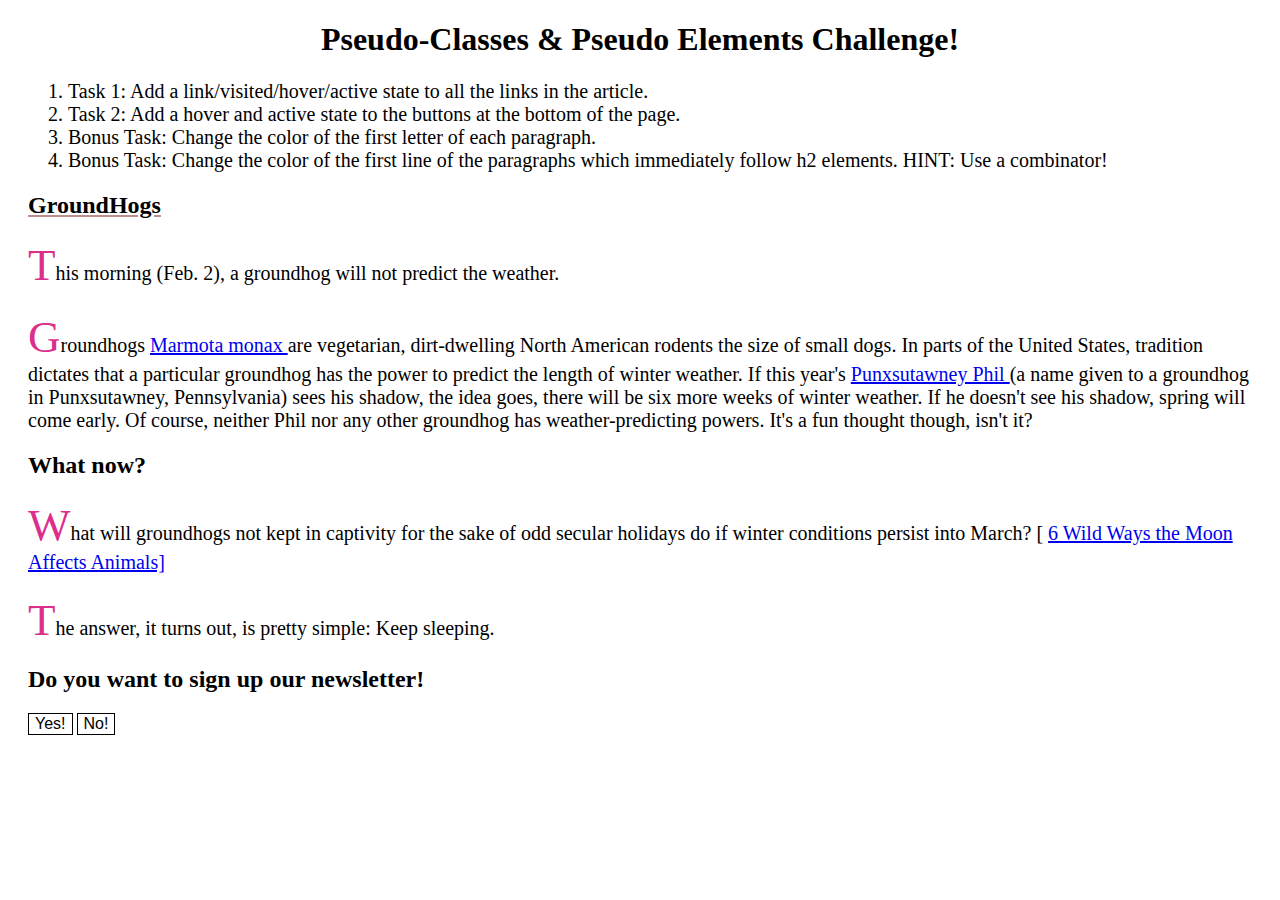
<file: ale/index.html>
<!DOCTYPE html>
<html lang="en">

<head>
  <meta charset="UTF-8">
  <meta name="viewport" content="width=device-width, initial-scale=1.0">
  <meta http-equiv="X-UA-Compatible" content="ie=edge">
  <link rel="stylesheet" href="main.css">
  <title>Document</title>
</head>

<body>
  <header>
    <h1>Pseudo-Classes & Pseudo Elements Challenge!</h1>
  </header>

  <main>
    <ol>
      <li>Task 1: Add a link/visited/hover/active state to all the links in the article.</li>
      <li>Task 2: Add a hover and active state to the buttons at the bottom of the page.</li>
      <li>Bonus Task: Change the color of the first letter of each paragraph.
      </li>
      <li>Bonus Task: Change the color of the first line of the paragraphs which immediately follow h2 elements. HINT: Use a combinator!</li>
    </ol>

    <h2>GroundHogs</h2>
    

    <p>This morning (Feb. 2), a groundhog will not predict the weather.</p>

    <p>Groundhogs
      <a href="https://en.wikipedia.org/wiki/Groundhog" class="marmota">Marmota monax
      </a> are vegetarian, dirt-dwelling North American rodents the size of small dogs. In parts of the United
      States, tradition dictates that a particular groundhog has the power to predict the length of winter weather. If this
      year's
      <a href="https://en.wikipedia.org/wiki/Punxsutawney_Phil" class="marmota">Punxsutawney Phil
      </a> (a name given to a groundhog in Punxsutawney, Pennsylvania) sees his shadow, the idea goes, there
      will be six more weeks of winter weather. If he doesn't see his shadow, spring will come early. Of course, neither
      Phil nor any other groundhog has weather-predicting powers. It's a fun thought though, isn't it?
    </p>

    <h2>What now?</h2>

    <p>What will groundhogs not kept in captivity for the sake of odd secular holidays do if winter conditions persist into
      March? [
      <a href="https://www.livescience.com/37928-ways-the-moon-affects-animals.html">6 Wild Ways the Moon Affects Animals]
      </a>
    </p>

    <p>The answer, it turns out, is pretty simple: Keep sleeping.</p>

    <h2>Do you want to sign up our newsletter!</h2>
    <button>Yes!</button>
    <button>No!</button>



  </main>
</body>

</html>
</file>
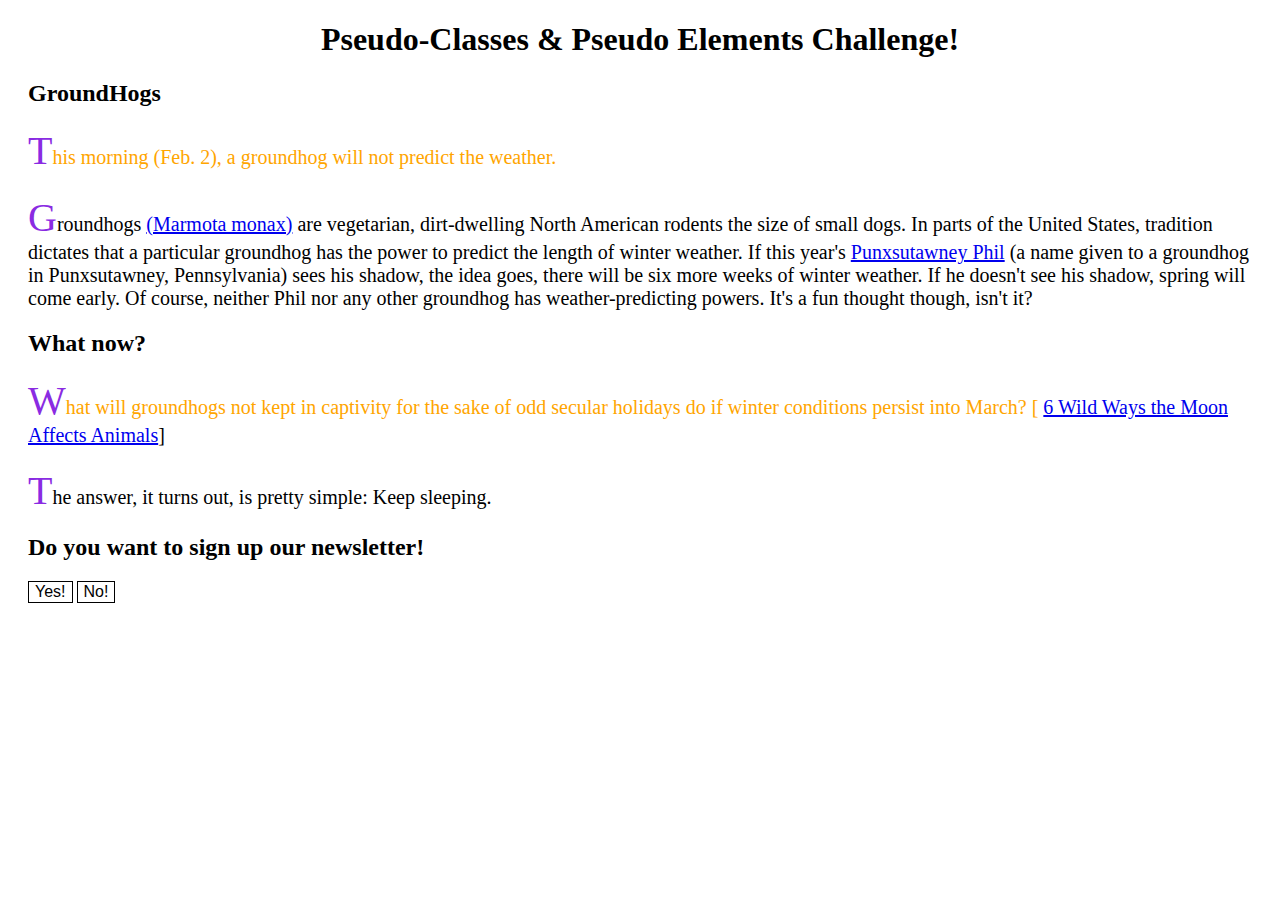
<file: andrea/index.html>
<!DOCTYPE html>
<html lang="en">

<head>
  <meta charset="UTF-8">
  <meta name="viewport" content="width=device-width, initial-scale=1.0">
  <meta http-equiv="X-UA-Compatible" content="ie=edge">
  <link rel="stylesheet" href="main.css">
  <title>Document</title>
</head>

<body>
  <header>
    <h1>Pseudo-Classes & Pseudo Elements Challenge!</h1>
  </header>

  <main>
   
    <h2>GroundHogs</h2>

    <p>This morning (Feb. 2), a groundhog will not predict the weather.</p>

    <p>Groundhogs
      <a href="#">(Marmota monax)</a> are vegetarian, dirt-dwelling North American rodents the size of small dogs. In parts of the United
      States, tradition dictates that a particular groundhog has the power to predict the length of winter weather. If this
      year's
      <a href="#">Punxsutawney Phil</a> (a name given to a groundhog in Punxsutawney, Pennsylvania) sees his shadow, the idea goes, there
      will be six more weeks of winter weather. If he doesn't see his shadow, spring will come early. Of course, neither
      Phil nor any other groundhog has weather-predicting powers. It's a fun thought though, isn't it?</p>

    <h2>What now?</h2>

    <p>What will groundhogs not kept in captivity for the sake of odd secular holidays do if winter conditions persist into
      March? [
      <a href="#">6 Wild Ways the Moon Affects Animals</a>]</p>

    <p>The answer, it turns out, is pretty simple: Keep sleeping.</p>

    <h2>Do you want to sign up our newsletter!</h2>
    <button>Yes!</button>
    <button>No!</button>



  </main>
</body>

</html>
</file>
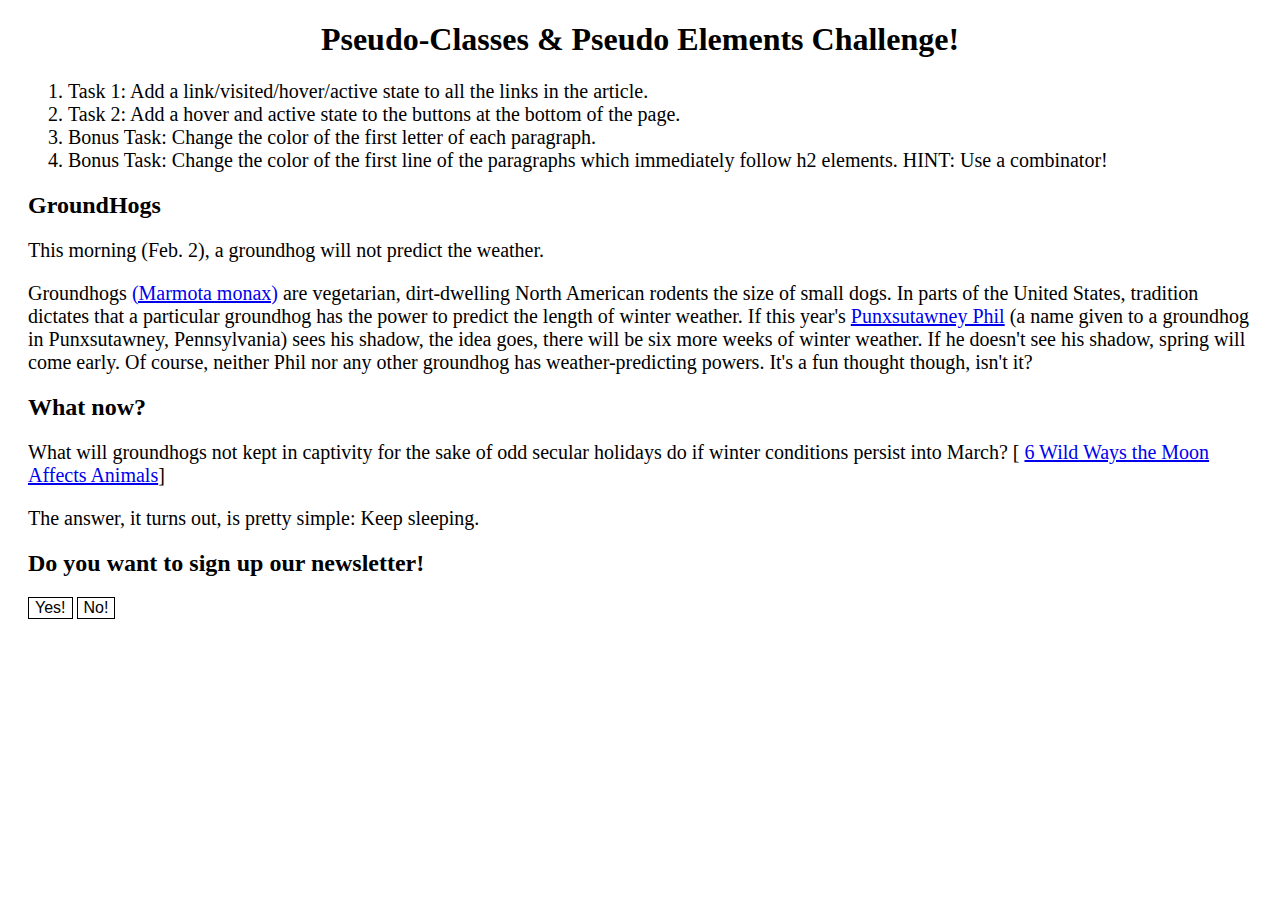
<file: daniel/index.html>
<!DOCTYPE html>
<html lang="en">

<head>
  <meta charset="UTF-8">
  <meta name="viewport" content="width=device-width, initial-scale=1.0">
  <meta http-equiv="X-UA-Compatible" content="ie=edge">
  <link rel="stylesheet" href="main.css">
  <title>Document</title>
</head>

<body>
  <header>
    <h1>Pseudo-Classes & Pseudo Elements Challenge!</h1>
  </header>

  <main>
    <ol>
      <li>Task 1: Add a link/visited/hover/active state to all the links in the article.</li>
      <li>Task 2: Add a hover and active state to the buttons at the bottom of the page.</li>
      <li>Bonus Task: Change the color of the first letter of each paragraph.
      </li>
      <li>Bonus Task: Change the color of the first line of the paragraphs which immediately follow h2 elements. HINT: Use a combinator!</li>
    </ol>

    <h2>GroundHogs</h2>

    <p>This morning (Feb. 2), a groundhog will not predict the weather.</p>

    <p>Groundhogs
      <a href="#">(Marmota monax)</a> are vegetarian, dirt-dwelling North American rodents the size of small dogs. In parts of the United
      States, tradition dictates that a particular groundhog has the power to predict the length of winter weather. If this
      year's
      <a href="#">Punxsutawney Phil</a> (a name given to a groundhog in Punxsutawney, Pennsylvania) sees his shadow, the idea goes, there
      will be six more weeks of winter weather. If he doesn't see his shadow, spring will come early. Of course, neither
      Phil nor any other groundhog has weather-predicting powers. It's a fun thought though, isn't it?</p>

    <h2>What now?</h2>

    <p>What will groundhogs not kept in captivity for the sake of odd secular holidays do if winter conditions persist into
      March? [
      <a href="#">6 Wild Ways the Moon Affects Animals</a>]</p>

    <p>The answer, it turns out, is pretty simple: Keep sleeping.</p>

    <h2>Do you want to sign up our newsletter!</h2>
    <button>Yes!</button>
    <button>No!</button>



  </main>
</body>

</html>
</file>
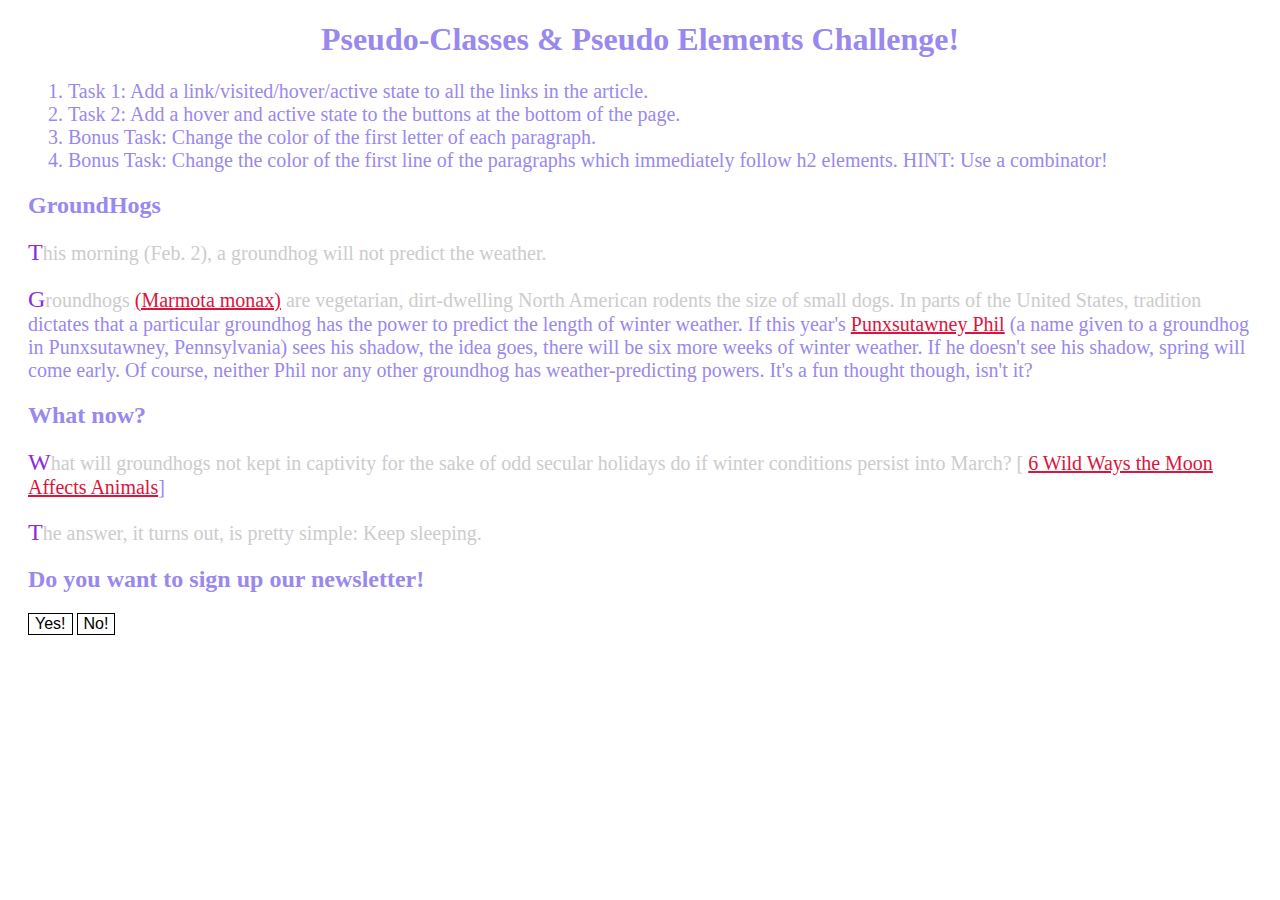
<file: edgar/index.html>
<!DOCTYPE html>
<html lang="en">

<head>
  <meta charset="UTF-8">
  <meta name="viewport" content="width=device-width, initial-scale=1.0">
  <meta http-equiv="X-UA-Compatible" content="ie=edge">
  <link rel="stylesheet" href="main.css">
  <title>Document</title>
</head>

<body>
  <header>
    <h1>Pseudo-Classes & Pseudo Elements Challenge!</h1>
  </header>

  <main>
    <ol>
      <li>Task 1: Add a link/visited/hover/active state to all the links in the article.</li>
      <li>Task 2: Add a hover and active state to the buttons at the bottom of the page.</li>
      <li>Bonus Task: Change the color of the first letter of each paragraph.
      </li>
      <li>Bonus Task: Change the color of the first line of the paragraphs which immediately follow h2 elements. HINT: Use a combinator!</li>
    </ol>


    <h2>GroundHogs</h2>

    <p>This morning (Feb. 2), a groundhog will not predict the weather.</p>

    <p>Groundhogs
      <a href="#">(Marmota monax)</a> are vegetarian, dirt-dwelling North American rodents the size of small dogs. In parts of the United
      States, tradition dictates that a particular groundhog has the power to predict the length of winter weather. If this
      year's
      <a href="#">Punxsutawney Phil</a> (a name given to a groundhog in Punxsutawney, Pennsylvania) sees his shadow, the idea goes, there
      will be six more weeks of winter weather. If he doesn't see his shadow, spring will come early. Of course, neither
      Phil nor any other groundhog has weather-predicting powers. It's a fun thought though, isn't it?</p>

    <h2>What now?</h2>

    <p>What will groundhogs not kept in captivity for the sake of odd secular holidays do if winter conditions persist into
      March? [
      <a href="#">6 Wild Ways the Moon Affects Animals</a>]</p>

    <p>The answer, it turns out, is pretty simple: Keep sleeping.</p>

    <h2>Do you want to sign up our newsletter!</h2>
    <button type="button">Yes!</button>
    <button type="button">No!</button>

  </main>
</body>

</html>
</file>
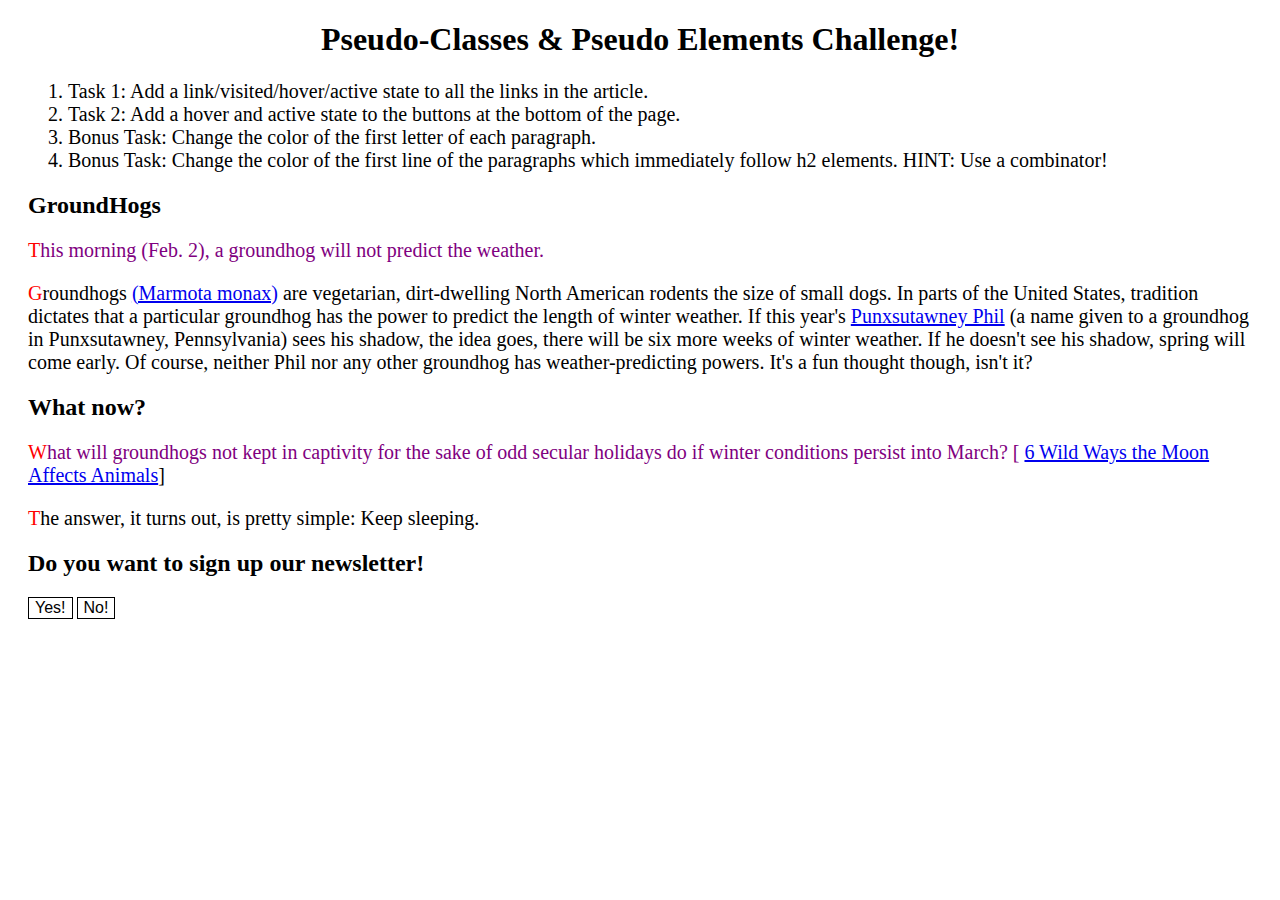
<file: Lena19/index.html>
<!DOCTYPE html>
<html lang="en">

<head>
  <meta charset="UTF-8">
  <meta name="viewport" content="width=device-width, initial-scale=1.0">
  <meta http-equiv="X-UA-Compatible" content="ie=edge">
  <link rel="stylesheet" href="main.css">
  <title>Document</title>
</head>

<body>
  <header>
    <h1>Pseudo-Classes & Pseudo Elements Challenge!</h1>
  </header>

  <main>
    <ol>
      <li>Task 1: Add a link/visited/hover/active state to all the links in the article.</li>
      <li>Task 2: Add a hover and active state to the buttons at the bottom of the page.</li>
      <li>Bonus Task: Change the color of the first letter of each paragraph.
      </li>
      <li>Bonus Task: Change the color of the first line of the paragraphs which immediately follow h2 elements. HINT:
        Use a combinator!</li>
    </ol>

    <h2>GroundHogs</h2>

    <p>This morning (Feb. 2), a groundhog will not predict the weather.</p>

    <p>Groundhogs
      <a href="#">(Marmota monax)</a> are vegetarian, dirt-dwelling North American rodents the size of small dogs. In
      parts of the United
      States, tradition dictates that a particular groundhog has the power to predict the length of winter weather. If
      this
      year's
      <a href="#">Punxsutawney Phil</a> (a name given to a groundhog in Punxsutawney, Pennsylvania) sees his shadow, the
      idea goes, there
      will be six more weeks of winter weather. If he doesn't see his shadow, spring will come early. Of course, neither
      Phil nor any other groundhog has weather-predicting powers. It's a fun thought though, isn't it?</p>

    <h2>What now?</h2>

    <p>What will groundhogs not kept in captivity for the sake of odd secular holidays do if winter conditions persist
      into
      March? [
      <a href="#">6 Wild Ways the Moon Affects Animals</a>]</p>

    <p>The answer, it turns out, is pretty simple: Keep sleeping.</p>

    <h2>Do you want to sign up our newsletter!</h2>
    <button>Yes!</button>
    <button>No!</button>



  </main>
</body>

</html>
</file>
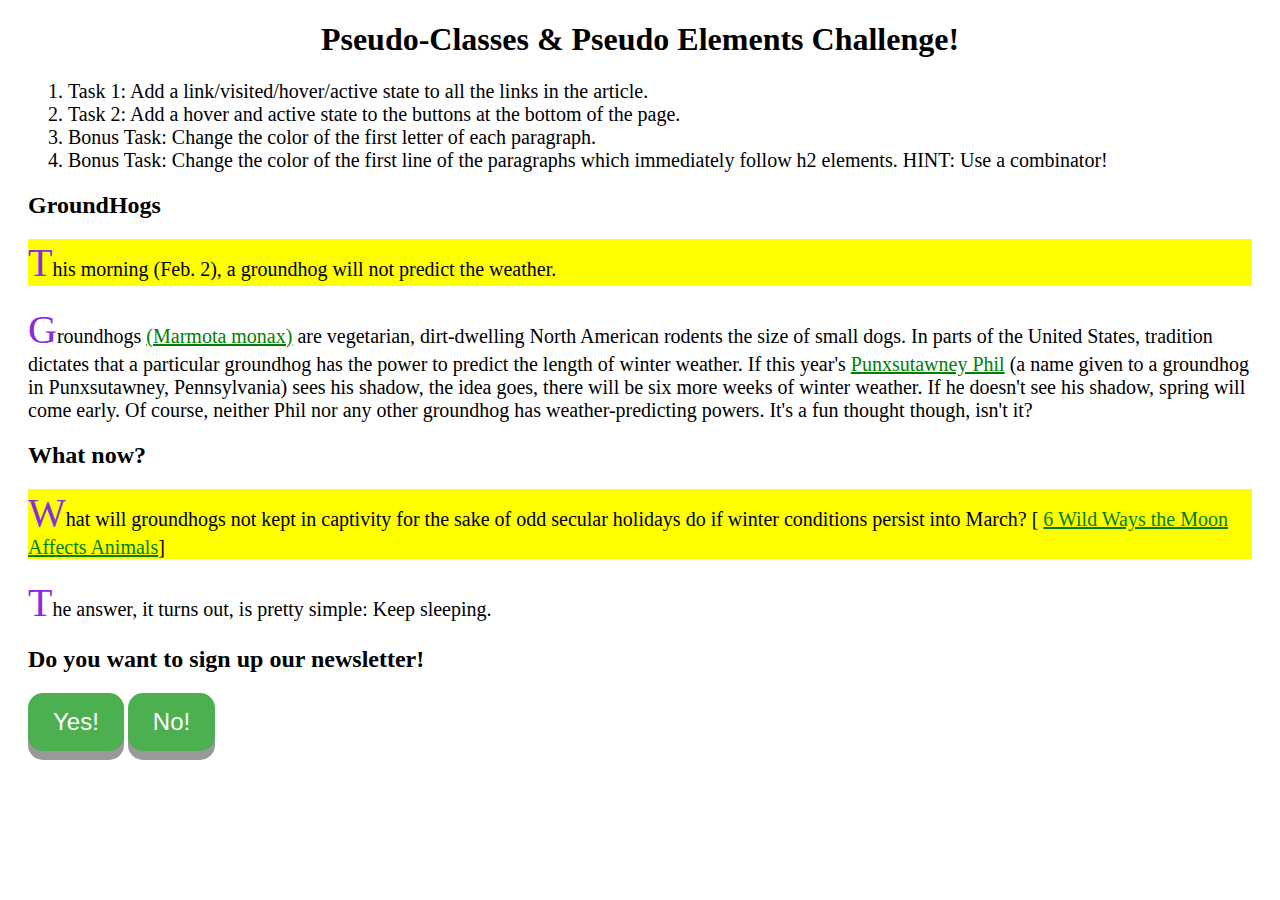
<file: natia/index.html>
<!DOCTYPE html>
<html lang="en">

<head>
  <meta charset="UTF-8">
  <meta name="viewport" content="width=device-width, initial-scale=1.0">
  <meta http-equiv="X-UA-Compatible" content="ie=edge">
  <link rel="stylesheet" href="main.css">
  <title>Document</title>
</head>

<body>
  <header>
    <h1>Pseudo-Classes & Pseudo Elements Challenge!</h1>
  </header>

  <main>
    <ol>
      <li>Task 1: Add a link/visited/hover/active state to all the links in the article.</li>
      <li>Task 2: Add a hover and active state to the buttons at the bottom of the page.</li>
      <li>Bonus Task: Change the color of the first letter of each paragraph.
      </li>
      <li>Bonus Task: Change the color of the first line of the paragraphs which immediately follow h2 elements. HINT: Use a combinator!</li>
    </ol>

    <h2>GroundHogs</h2>

    <p>This morning (Feb. 2), a groundhog will not predict the weather.</p>

    <p>Groundhogs
      <a href="#">(Marmota monax)</a> are vegetarian, dirt-dwelling North American rodents the size of small dogs. In parts of the United
      States, tradition dictates that a particular groundhog has the power to predict the length of winter weather. If this
      year's
      <a href="#">Punxsutawney Phil</a> (a name given to a groundhog in Punxsutawney, Pennsylvania) sees his shadow, the idea goes, there
      will be six more weeks of winter weather. If he doesn't see his shadow, spring will come early. Of course, neither
      Phil nor any other groundhog has weather-predicting powers. It's a fun thought though, isn't it?</p>

    <h2>What now?</h2>

    <p>What will groundhogs not kept in captivity for the sake of odd secular holidays do if winter conditions persist into
      March? [
      <a href="#">6 Wild Ways the Moon Affects Animals</a>]</p>

    <p>The answer, it turns out, is pretty simple: Keep sleeping.</p>

    <h2>Do you want to sign up our newsletter!</h2>
    <button class="button">Yes!</button>
    <button class="button">No!</button>



  </main>
</body>

</html>
</file>
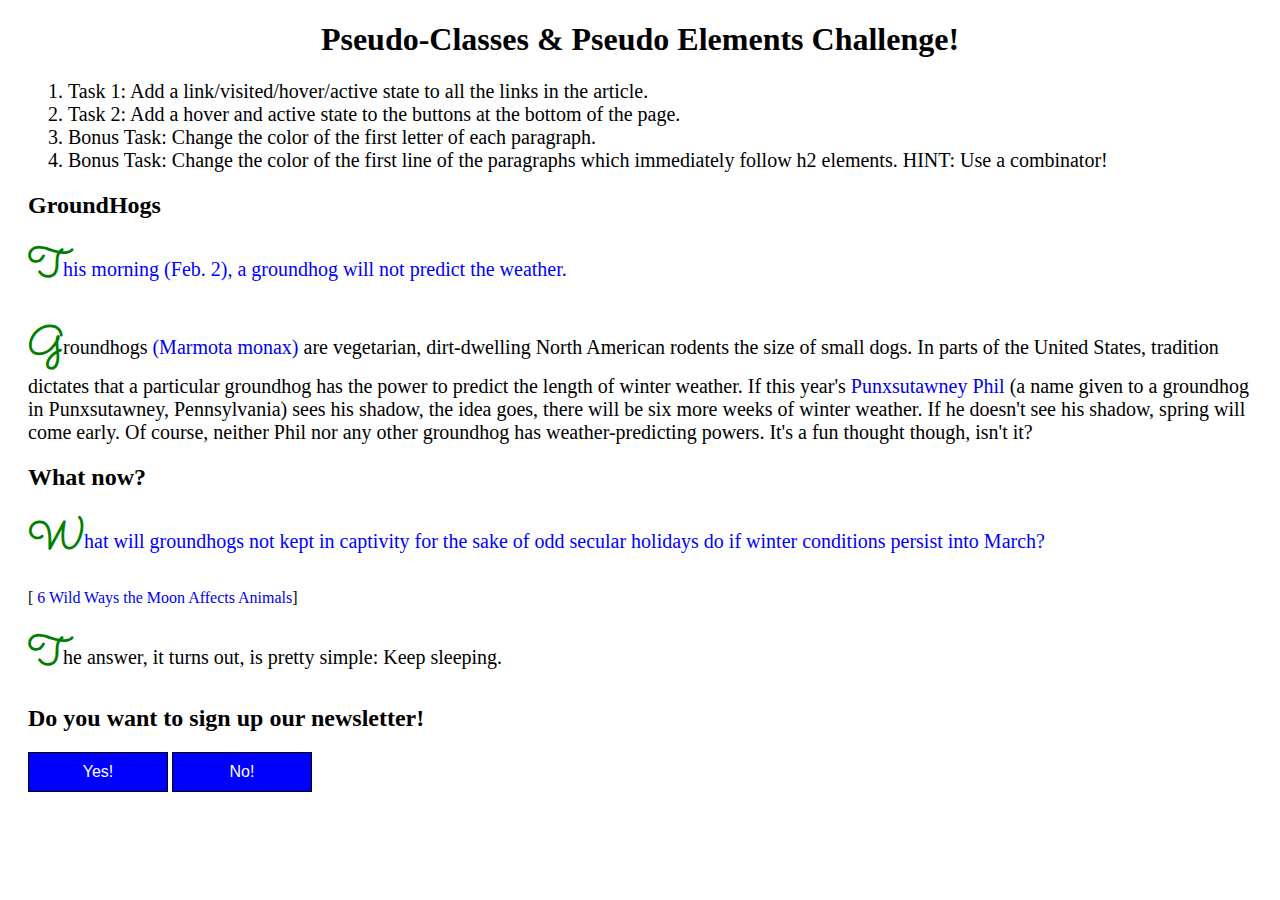
<file: vincenzo/index.html>
<!DOCTYPE html>
<html lang="en">

<head>
  <meta charset="UTF-8">
  <meta name="viewport" content="width=device-width, initial-scale=1.0">
  <meta http-equiv="X-UA-Compatible" content="ie=edge">
  <link rel="stylesheet" href="main.css">
  <title>Document</title>
</head>

<body>
  <header>
    <h1>Pseudo-Classes & Pseudo Elements Challenge!</h1>
  </header>

  <main>
    <ol>
      <li>Task 1: Add a link/visited/hover/active state to all the links in the article.</li>
      <li>Task 2: Add a hover and active state to the buttons at the bottom of the page.</li>
      <li>Bonus Task: Change the color of the first letter of each paragraph.
      </li>
      <li>Bonus Task: Change the color of the first line of the paragraphs which immediately follow h2 elements. HINT:
        Use a combinator!</li>
    </ol>

    <h2>GroundHogs</h2>

    <p><span>T</span>his morning (Feb. 2), a groundhog will not predict the weather.</p>

    <p><span>G</span>roundhogs
      <a href="#" target="_blank">(Marmota monax)</a> are vegetarian, dirt-dwelling North American rodents the size of
      small dogs. In parts of the United
      States, tradition dictates that a particular groundhog has the power to predict the length of winter weather. If
      this
      year's
      <a href="#1" target="_blank">Punxsutawney Phil</a>
      (a name given to a groundhog in Punxsutawney, Pennsylvania) sees his shadow, the
      idea goes, there
      will be six more weeks of winter weather. If he doesn't see his shadow, spring will come early. Of course, neither
      Phil nor any other groundhog has weather-predicting powers. It's a fun thought though, isn't it?</p>

    <h2>What now?</h2>

    <p><span>W</span>hat will groundhogs not kept in captivity for the sake of odd secular holidays do if winter
      conditions persist
      into
      March?</p> [
    <a href="#2" target="_blank">6 Wild Ways the Moon Affects Animals</a>]

    <p><span>T</span>he answer, it turns out, is pretty simple: Keep sleeping.</p>

    <h2>Do you want to sign up our newsletter!</h2>
    <button>Yes!</button>
    <button>No!</button>



  </main>
</body>

</html>
</file>
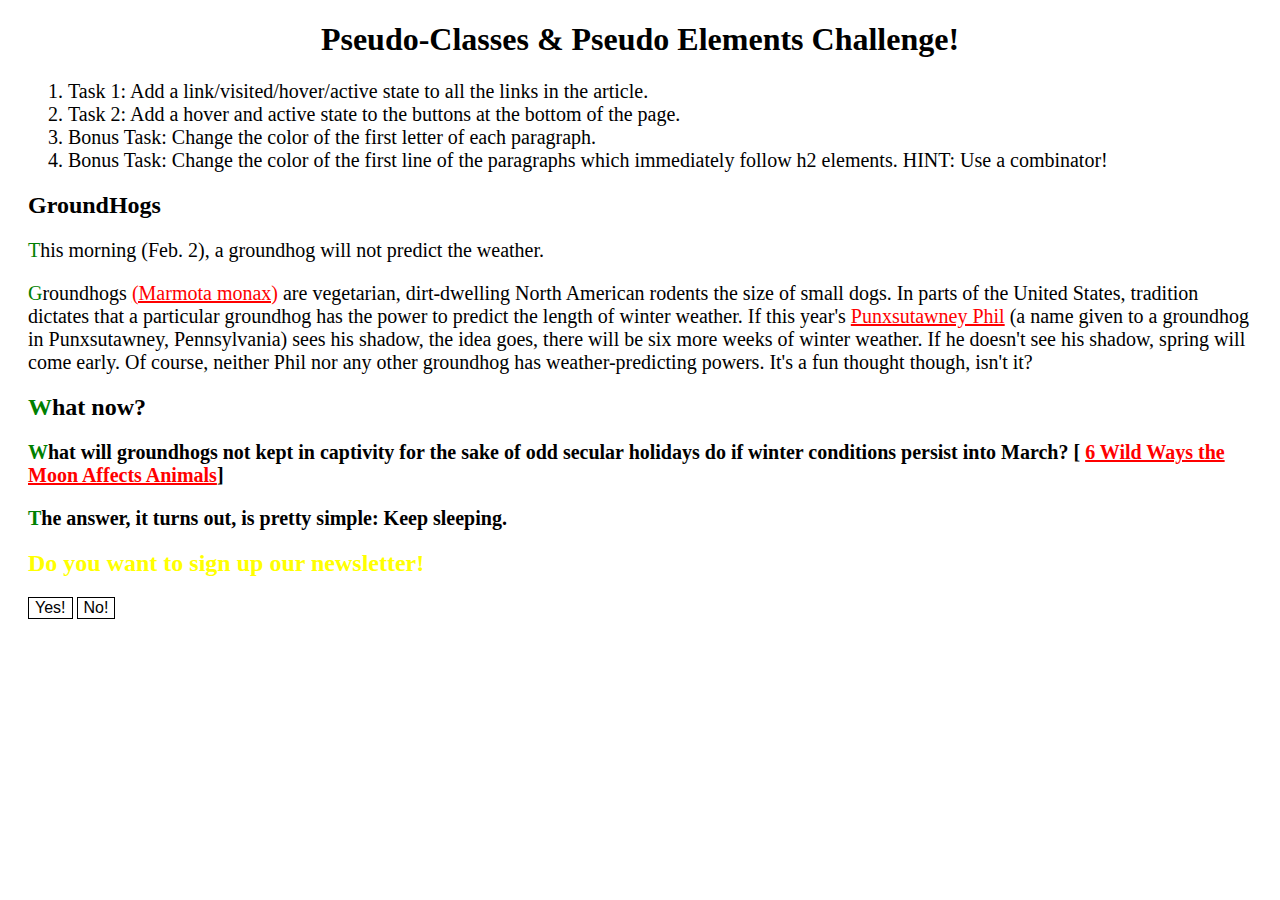
<file: filippo.html>
<!DOCTYPE html>
<html lang="en">

<head>
  <meta charset="UTF-8">
  <meta name="viewport" content="width=device-width, initial-scale=1.0">
  <meta http-equiv="X-UA-Compatible" content="ie=edge">
  <link rel="stylesheet" href="Filippo.css">
  <title>Document</title>
</head>

<body>
  <header>
    <h1>Pseudo-Classes & Pseudo Elements Challenge!</h1>
  </header>

  <main>
    <ol>
      <li>Task 1: Add a link/visited/hover/active state to all the links in the article.</li>
      <li>Task 2: Add a hover and active state to the buttons at the bottom of the page.</li>
      <li>Bonus Task: Change the color of the first letter of each paragraph.
      </li>
      <li>Bonus Task: Change the color of the first line of the paragraphs which immediately follow h2 elements. HINT: Use a combinator!</li>
    </ol>

    <h2>GroundHogs</h2>

    <p><span>T</span>his morning (Feb. 2), a groundhog will not predict the weather.</p>

    <p><span>G</span>roundhogs
      <a href="https://animaldiversity.org/accounts/Marmota_monax/" target="_blank">(Marmota monax)</a> are vegetarian, dirt-dwelling North American rodents the size of small dogs. In parts of the United
      States, tradition dictates that a particular groundhog has the power to predict the length of winter weather. If this
      year's
      <a href="https://de.wikipedia.org/wiki/Punxsutawney" target="_blank" >Punxsutawney Phil</a> (a name given to a groundhog in Punxsutawney, Pennsylvania) sees his shadow, the idea goes, there
      will be six more weeks of winter weather. If he doesn't see his shadow, spring will come early. Of course, neither
      Phil nor any other groundhog has weather-predicting powers. It's a fun thought though, isn't it?</p>

    <h2><span>W</span>hat now?</h.2>

    <p><span>W</span>hat will groundhogs not kept in captivity for the sake of odd secular holidays do if winter conditions persist into
      March? [
      <a href="https://www.livescience.com/37928-ways-the-moon-affects-animals.html" target="_blank">6 Wild Ways the Moon Affects Animals</a>]</p>

    <p><span>T</span>he answer, it turns out, is pretty simple: Keep sleeping</div>.</p>

    <h2><div>Do you want to sign up our newsletter!</div></h2>
    <button>Yes!</button>
    <button>No!</button>



  </main>
</body>

</html>
</file>
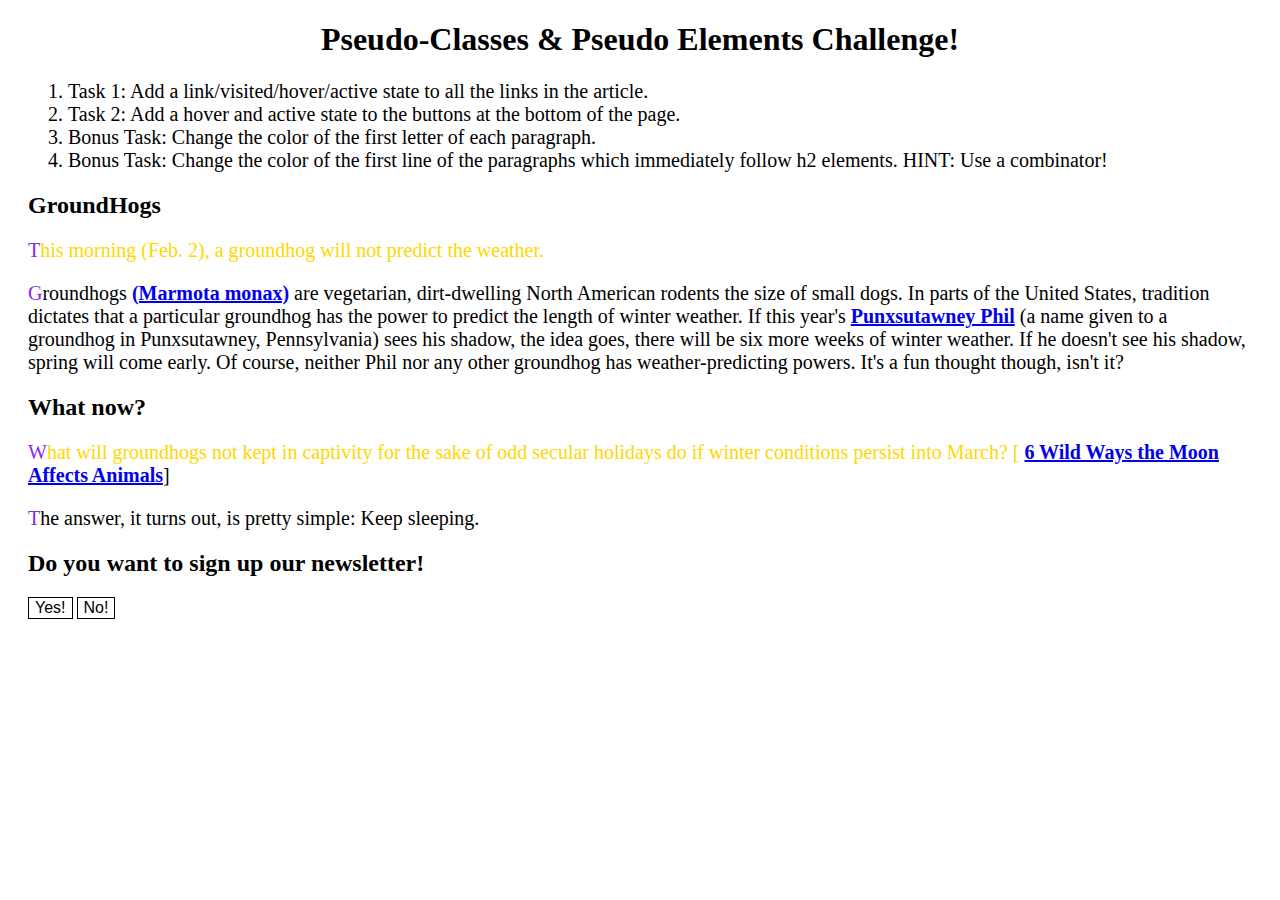
<file: solution/solution.html>
<!DOCTYPE html>
<html lang="en">

<head>
  <meta charset="UTF-8">
  <meta name="viewport" content="width=device-width, initial-scale=1.0">
  <meta http-equiv="X-UA-Compatible" content="ie=edge">
  <link rel="stylesheet" href="solution.css">
  <title>exc18</title>
</head>

<body>
  <header>
    <h1>Pseudo-Classes & Pseudo Elements Challenge!</h1>
  </header>

  <main>
    <ol>
      <li>Task 1: Add a link/visited/hover/active state to all the links in the article.</li>
      <li>Task 2: Add a hover and active state to the buttons at the bottom of the page.</li>
      <li>Bonus Task: Change the color of the first letter of each paragraph.
      </li>
      <li>Bonus Task: Change the color of the first line of the paragraphs which immediately follow h2 elements. HINT: Use a combinator!</li>
    </ol>

    <h2>GroundHogs</h2>

    <p>This morning (Feb. 2), a groundhog will not predict the weather.</p>

    <p>Groundhogs
      <a href="#" class="links" >(Marmota monax)</a> are vegetarian, dirt-dwelling North American rodents the size of small dogs. In parts of the United
      States, tradition dictates that a particular groundhog has the power to predict the length of winter weather. If this
      year's
      <a href="#" class="links">Punxsutawney Phil</a> (a name given to a groundhog in Punxsutawney, Pennsylvania) sees his shadow, the idea goes, there
      will be six more weeks of winter weather. If he doesn't see his shadow, spring will come early. Of course, neither
      Phil nor any other groundhog has weather-predicting powers. It's a fun thought though, isn't it?</p>

    <h2>What now?</h2>

    <p>What will groundhogs not kept in captivity for the sake of odd secular holidays do if winter conditions persist into
      March? [
      <a href="#" class="links">6 Wild Ways the Moon Affects Animals</a>]</p>

    <p>The answer, it turns out, is pretty simple: Keep sleeping.</p>

    <h2>Do you want to sign up our newsletter!</h2>
    <button>Yes!</button>
    <button>No!</button>



  </main>
</body>

</html>
</file>
<file: ale/main.css>
header {
  text-align: center;
}

main {
  margin: 20px;
}

li, p {
  font-size: 20px;
}

button {
  background: none repeat scroll 0 0 transparent;
  border: 1px solid black;
  color: black;
  font-family: 'PT Sans Narrow',sans-serif;
  font-size: 16px;
}

button:hover{
  background-color: chartreuse;
  text-transform:lowercase;
  
}

button:active{
  text-decoration: crimson;
  border: dashed;
}

.marmota:hover{
  color:greenyellow;
  text-transform: uppercase;
}
.marmota:active{
  color: red;
}

p::first-letter {
  font-size: 45px;
  color: rgba(218, 33, 132, 0.952);
}

h2:first-of-type {
  text-decoration: underline rosybrown;
}


/* Task 1 */

/* Task 2 */

/* Task 3 */

/* Task 4 */
</file>
<file: andrea/main.css>
header {
  text-align: center;
}

main {
  margin: 20px;
}

li, p {
  font-size: 20px;
}

button {
  background: none repeat scroll 0 0 transparent;
  border: 1px solid black;
  color: black;
  font-family: 'PT Sans Narrow',sans-serif;
  font-size: 16px;
}


/* Task 1 */

a:hover {
  color:green;  
}

a:visited {
  color:turquoise;
}

a:active {
  color:red;
}
/* Task 2 */
button:hover {
  font-style: bold;
  color:red;
}

button:active {
  color:blue;
  border:solid;
}

/* Task 3 */
p::first-letter {
  font-size: 200%;
  color: #8A2BE2;
}

/* Task 4 */
h2 + p::first-line {
  color: orange;
}
</file>
<file: daniel/main.css>
header {
  text-align: center;
}

main {
  margin: 20px;
}

li, p {
  font-size: 20px;
}

button {
  background: none repeat scroll 0 0 transparent;
  border: 1px solid black;
  color: black;
  font-family: 'PT Sans Narrow',sans-serif;
  font-size: 16px;
}


/* Task 1 */

/* Task 2 */

/* Task 3 */

/* Task 4 */
</file>
<file: edgar/main.css>
body {
  color: #98e;
}
header {
  text-align: center;
}

main {
  margin: 20px;
}

li, p {
  font-size: 20px;
}

button {
  background: none repeat scroll 0 0 transparent;
  border: 1px solid black;
  color: black;
  font-family: 'PT Sans Narrow',sans-serif;
  font-size: 16px;
}



/* Task 1 */


a:hover{
  background-color: blueviolet;
  color: springgreen;
}

a:active{
  color: darkgreen;
}

a:link {
  color: crimson;
}

a:visited{
  color: aqua; 
}

/* Task 2 */

button:active {
  background-color: black;
  color: blanchedalmond;

}

button:hover {
  background-color: slateblue;
  color: red;
}

/* Task 3 */


p::first-letter { 
  color: blueviolet;
  font-size: 24px;
}

/* Task 4 */

p::first-line{ 
  color:#ccc;
}
</file>
<file: Lena19/main.css>
header {
  text-align: center;
}

main {
  margin: 20px;
}

li, p {
  font-size: 20px;
}

button {
  background: none repeat scroll 0 0 transparent;
  border: 1px solid black;
  color: black;
  font-family: 'PT Sans Narrow',sans-serif;
  font-size: 16px;
}


/* Task 1 */
a:hover {
  color: green;
}
a:active {
  color: aqua;
}
a:visited {
  color: red;
}
/* Task 2 */
button:hover {
  background-color: purple;
}
button:active {
  color: yellow;
}
/* Task 3 */
p::first-letter {
  color: red;
}
/* Task 4 */
h2 + p::first-line {
  color: purple;
}
</file>
<file: natia/main.css>
header {
  text-align: center;
}

main {
  margin: 20px;
}

li, p {
  font-size: 20px;
}

button {
  background: none repeat scroll 0 0 transparent;
  border: 1px solid black;
  color: black;
  font-family: 'PT Sans Narrow',sans-serif;
  font-size: 16px;
}


/* Task 1 */
/* unvisited link */
a:link {
  color: green;
}

/* visited link */
a:visited {
  color: green;
}

/* mouse over link */
a:hover {
  color: red;
}

/* selected link */
a:active {
  color: yellow;
} 

/* Task 2 */




/* Task 3 */
p::first-letter {
  font-size: 200%;
  color: #8A2BE2;
}

/* Task 4 */


h2 + p {
  background-color: yellow;
}

.button {
  padding: 15px 25px;
  font-size: 24px;
  text-align: center;
  cursor: pointer;
  outline: none;
  color: #fff;
  background-color: #4CAF50;
  border: none;
  border-radius: 15px;
  box-shadow: 0 9px #999;
}

.button:hover {background-color: #3e8e41}

.button:active {
  background-color: #3e8e41;
  box-shadow: 0 5px #666;
  transform: translateY(4px);
}
</file>
<file: vincenzo/main.css>
@import url('https://fonts.googleapis.com/css2?family=Sacramento&display=swap');

header {
  text-align: center;
}

main {
  margin: 20px;
}

li,
p {
  font-size: 20px;
}

button {
  background: none repeat scroll 0 0 transparent;
  border: 1px solid black;
  color: black;
  font-family: 'PT Sans Narrow', sans-serif;
  font-size: 16px;
}

a {
  transition: 0.4s ease-out;
  text-decoration: none;
}


/* Task 1 */
a:visited {
  color: red;
}

a:hover {
  font-size: 1.5rem;
  font-weight: bold;
}

a:active {
  border-bottom: 2px solid green;
}

/* Task 2 */
button {
  width: 140px;
  height: 40px;
  background-color: #0000ff;
  color: #fff;
  cursor: pointer;
  transition: all 0.5s ease;
}

button:hover {
  background-color: #0000ff7e;
  color: #222;
}

button:active {
  border: 3px dotted;
}

/* Task 3 */
span {
  font-family: 'Sacramento', cursive;
  font-weight: bold;
  font-size: 2.5rem;
  color: green;
}

/* Task 4 */
h2+p {
  color: blue;
}
</file>
<file: Filippo.css>
header {
    text-align: center;
  }
  
  main {
    margin: 20px;
  }
  
  li, p {
    font-size: 20px;
  }
  
  button {
    background: none repeat scroll 0 0 transparent;
    border: 1px solid black;
    color: black;
    font-family: 'PT Sans Narrow',sans-serif;
    font-size: 16px;
  }
  
  
  a:link{color:red}
  a:visited{color:red}
  a:hover{color:blue}
  a:active{background-color:yellow}
 button:hover{color:red}
 button:active{background-color:yellow}
  
 span {color:green}
  
 div {color: yellow;}
</file>
<file: solution/solution.css>
header {
    text-align: center;
  }
  
  main {
    margin: 20px;
  }
  
  li, p {
    font-size: 20px;
  }
  
  button {
    background: none repeat scroll 0 0 transparent;
    border: 1px solid black;
    color: black;
    font-family: 'PT Sans Narrow',sans-serif;
    font-size: 16px;
  }
  .links:hover {
     color: rgb(208, 226, 43);
  }
  .links:active {
      color: brown;
  }
  .links:visited {
      color: darkcyan;
  }
  .links:link {
    font-weight: bold;
  }
  button:hover {
      background-color: darkred;
  }
  button:active {
      background-color: darkviolet;
  }
  p::first-letter {
    
    color: #8A2BE2;
  }
  h2+ p::first-line {
      color: gold;
  }


  /* Task 1 */
  
  /* Task 2 */
  
  /* Task 3 */
  
  /* Task 4 */
</file>
